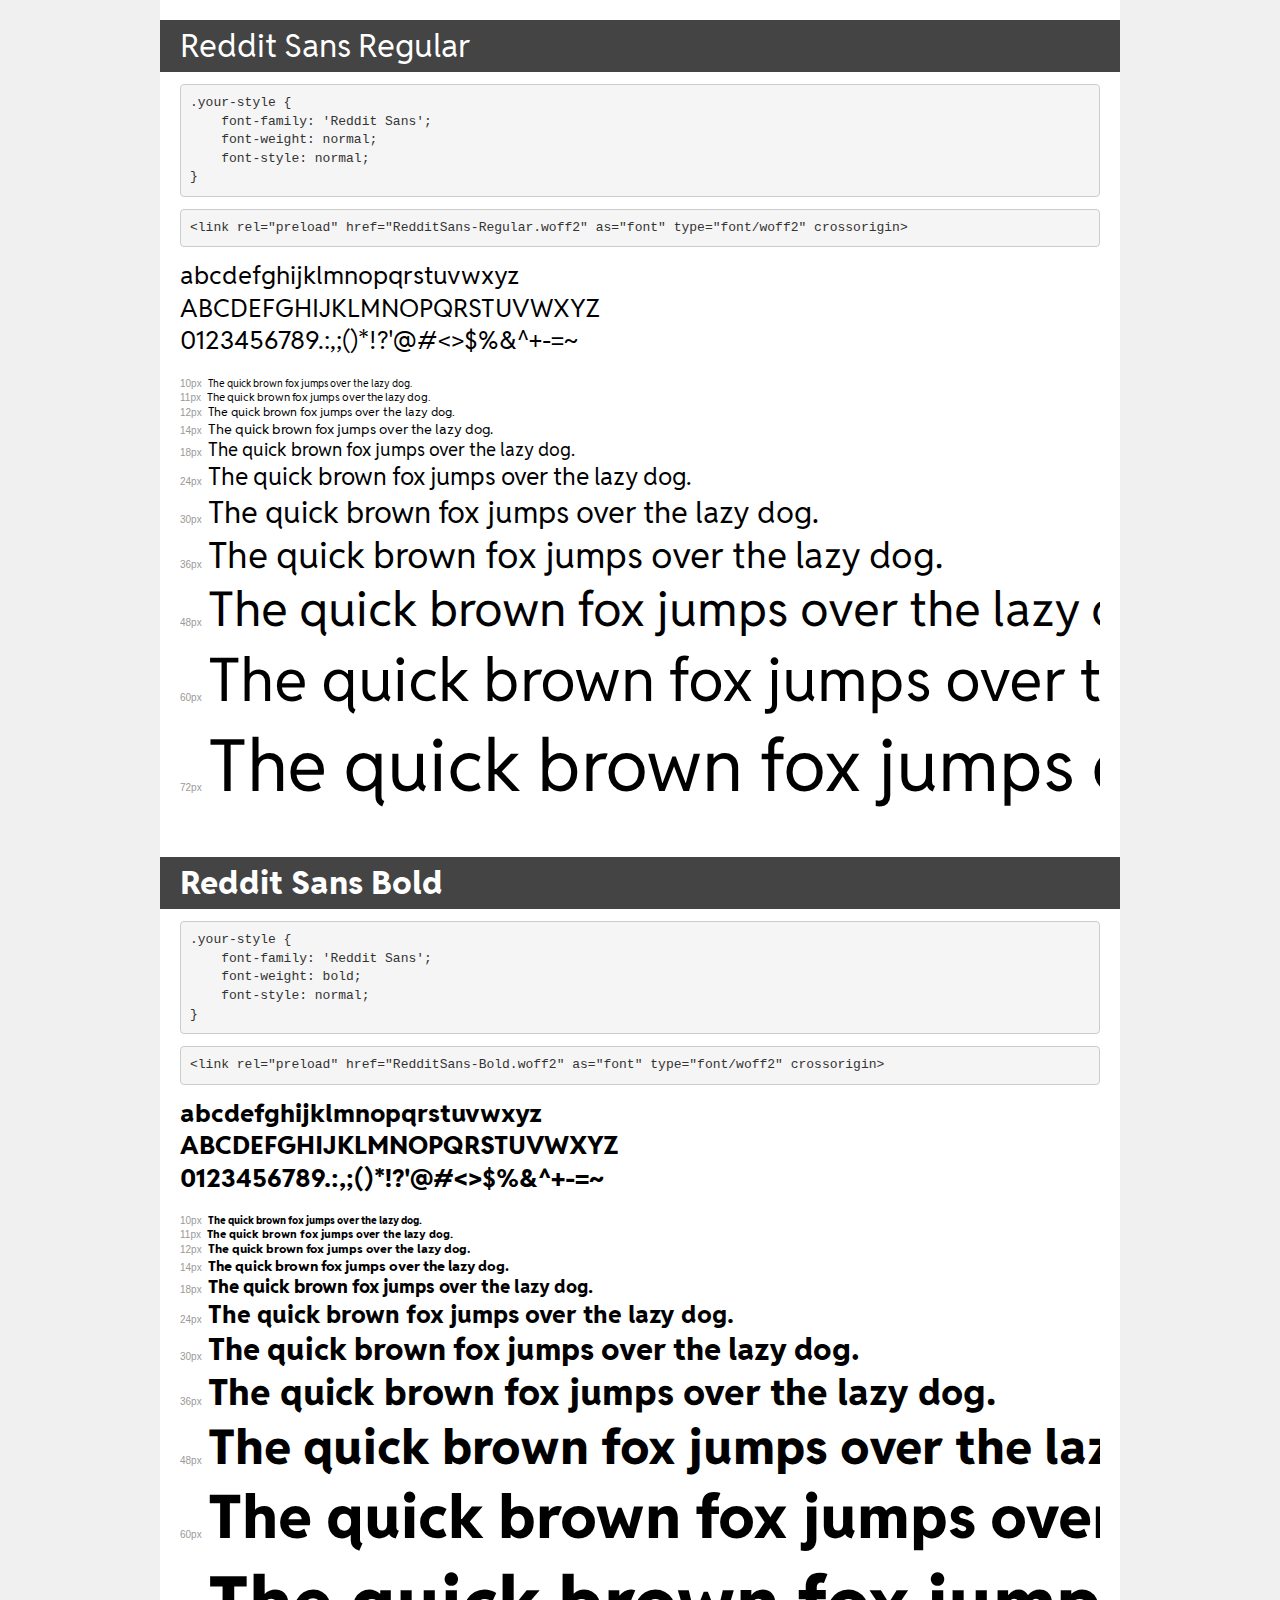
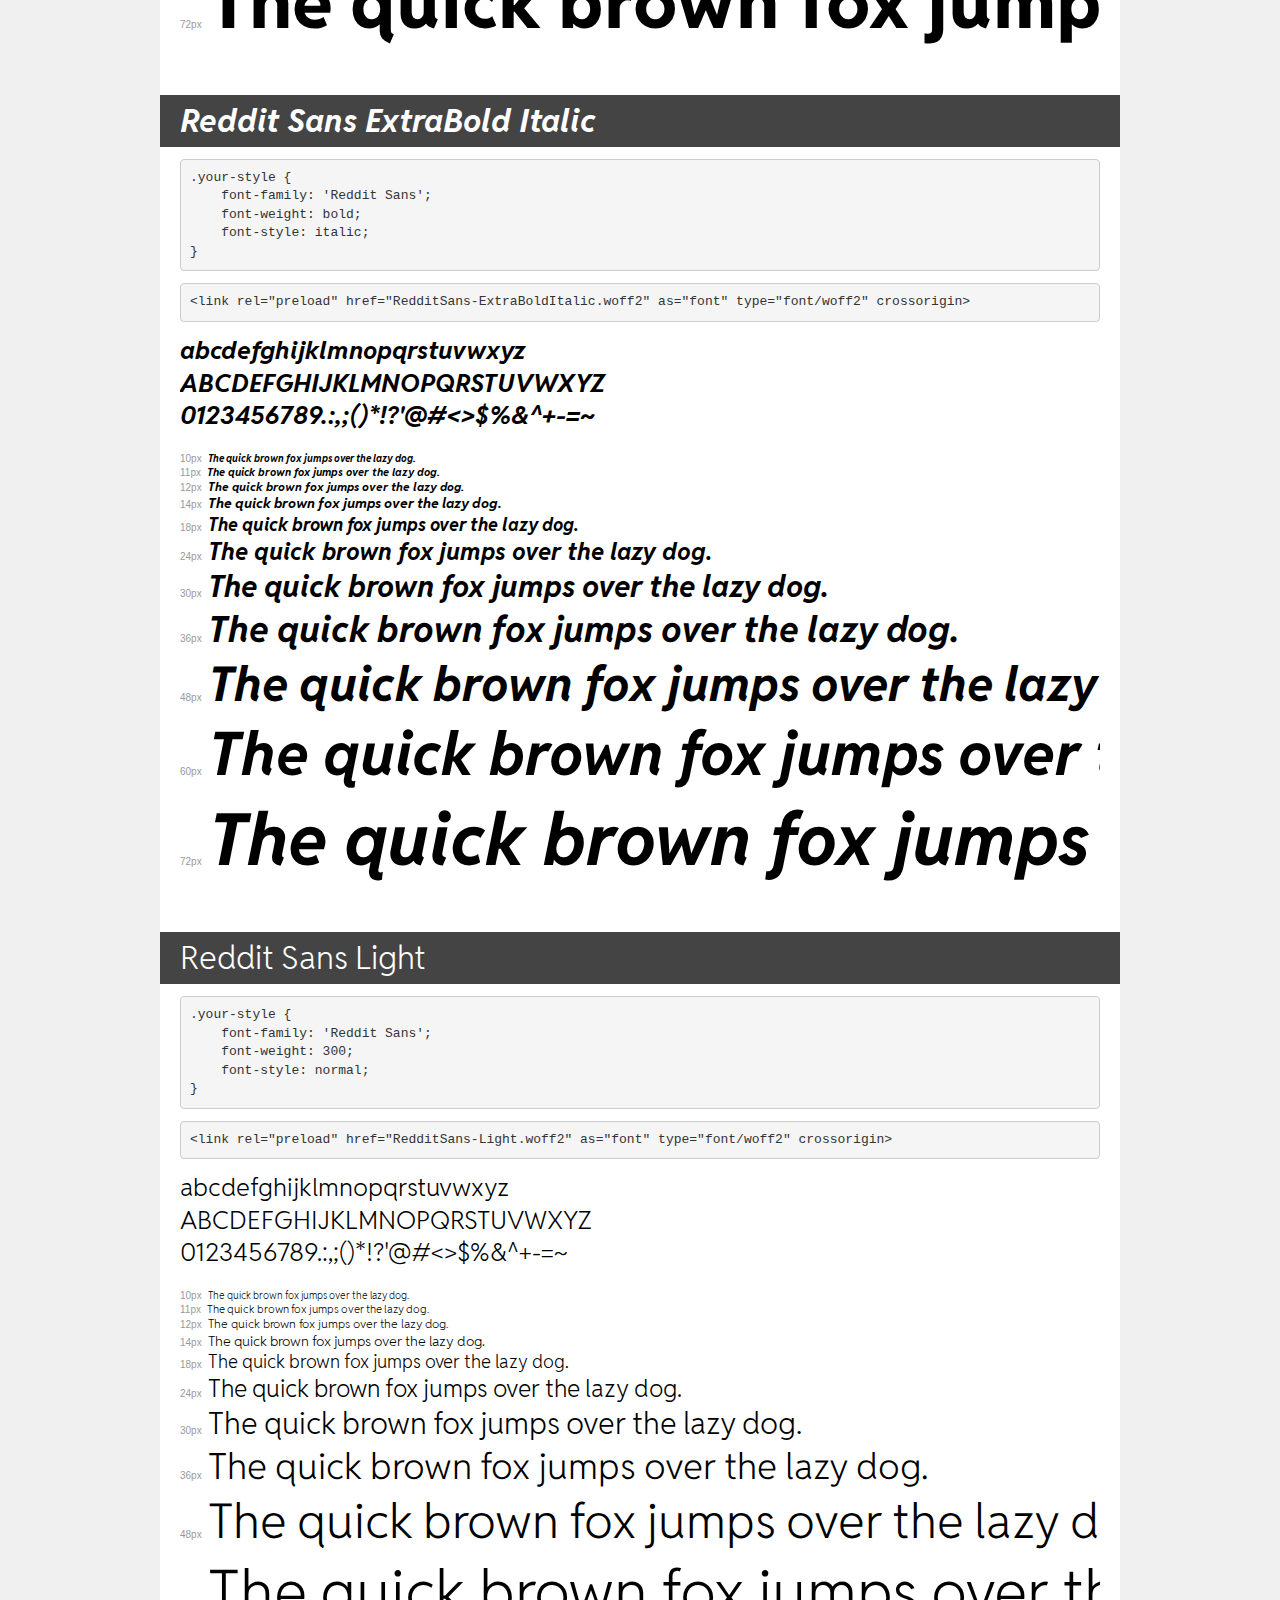
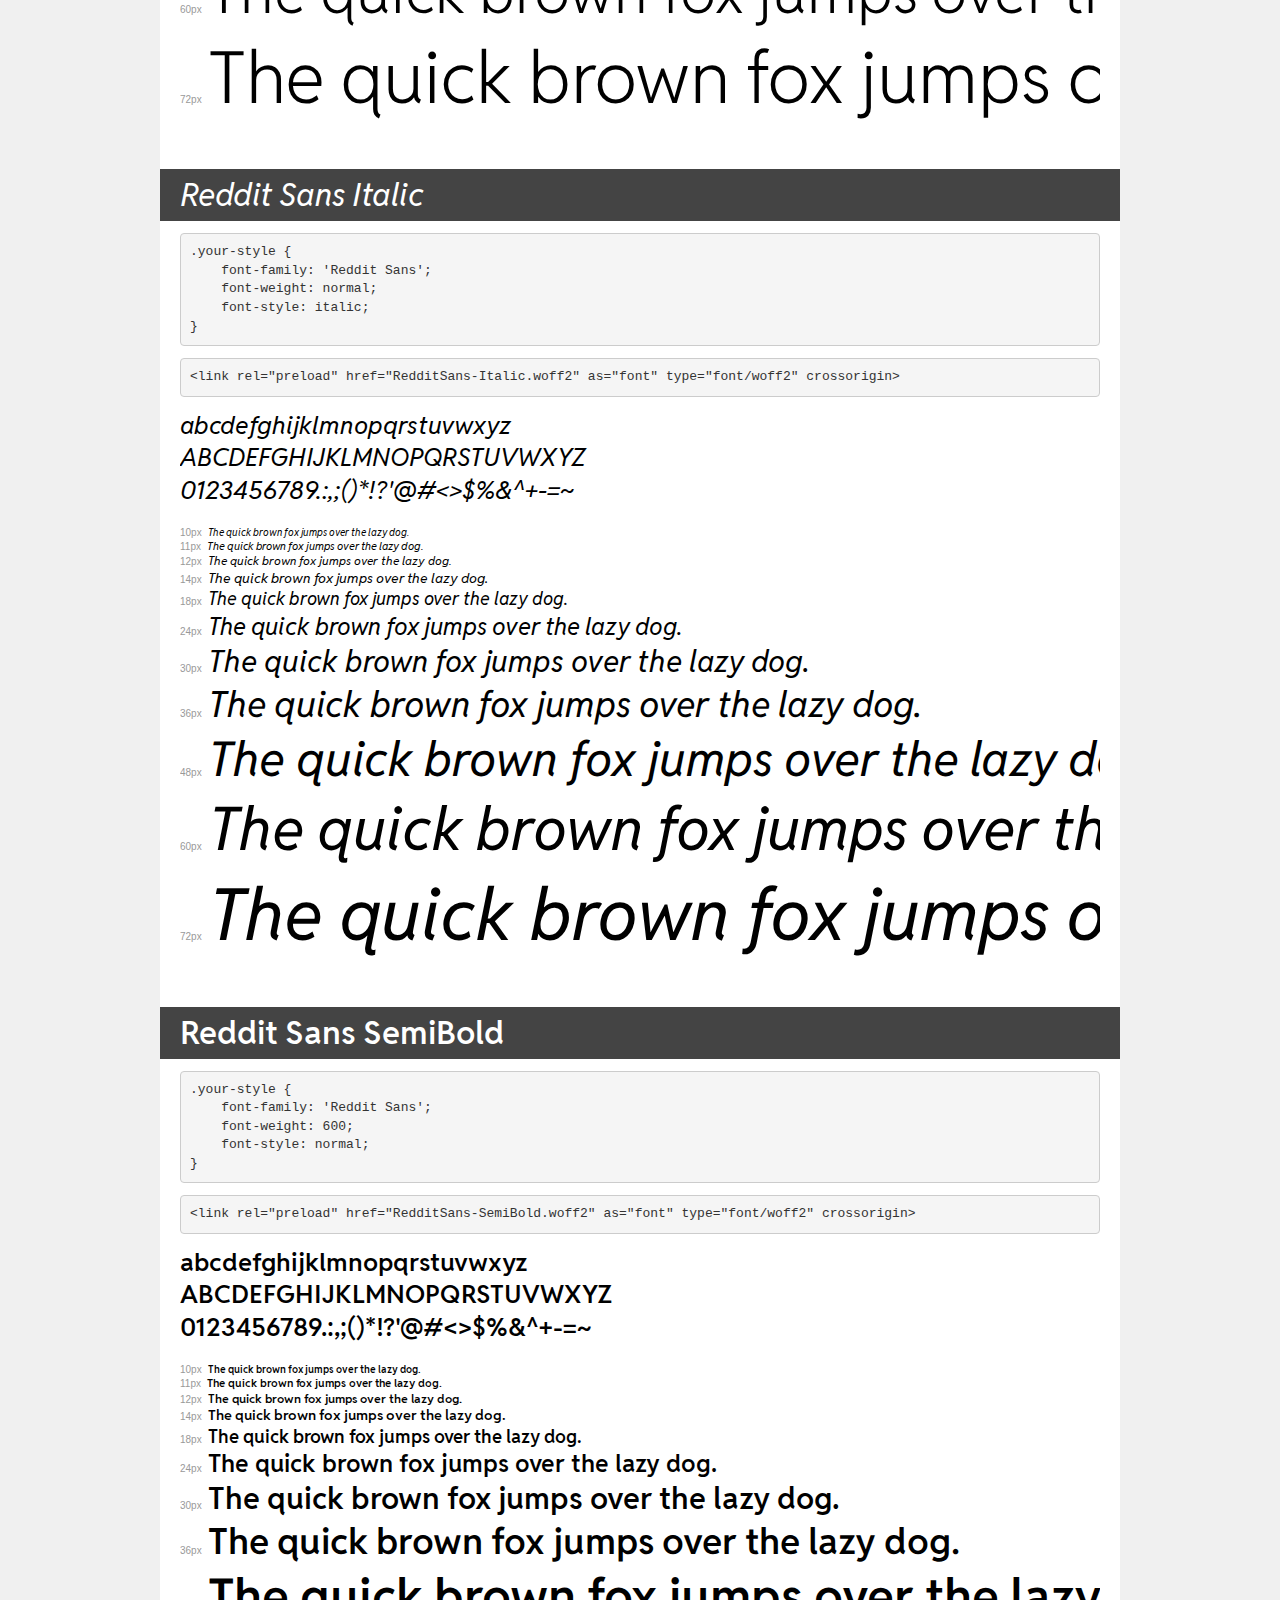
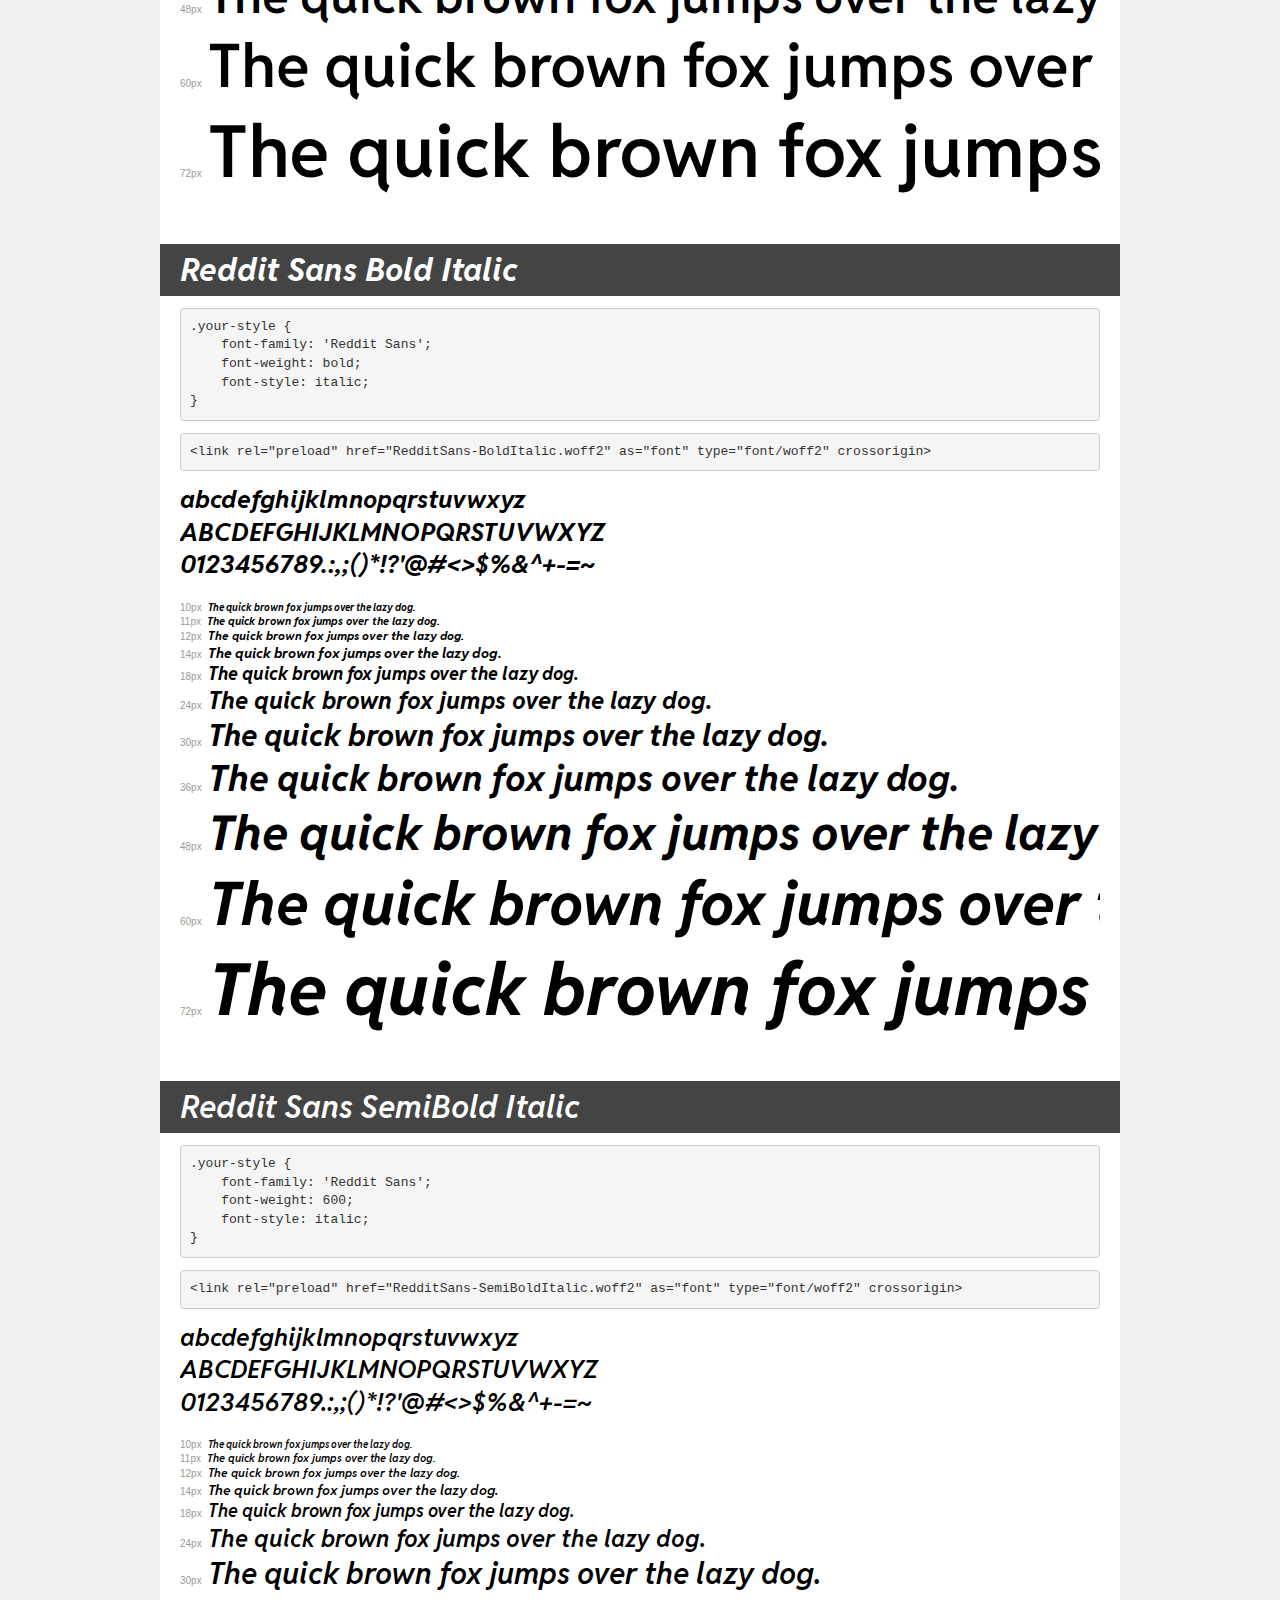
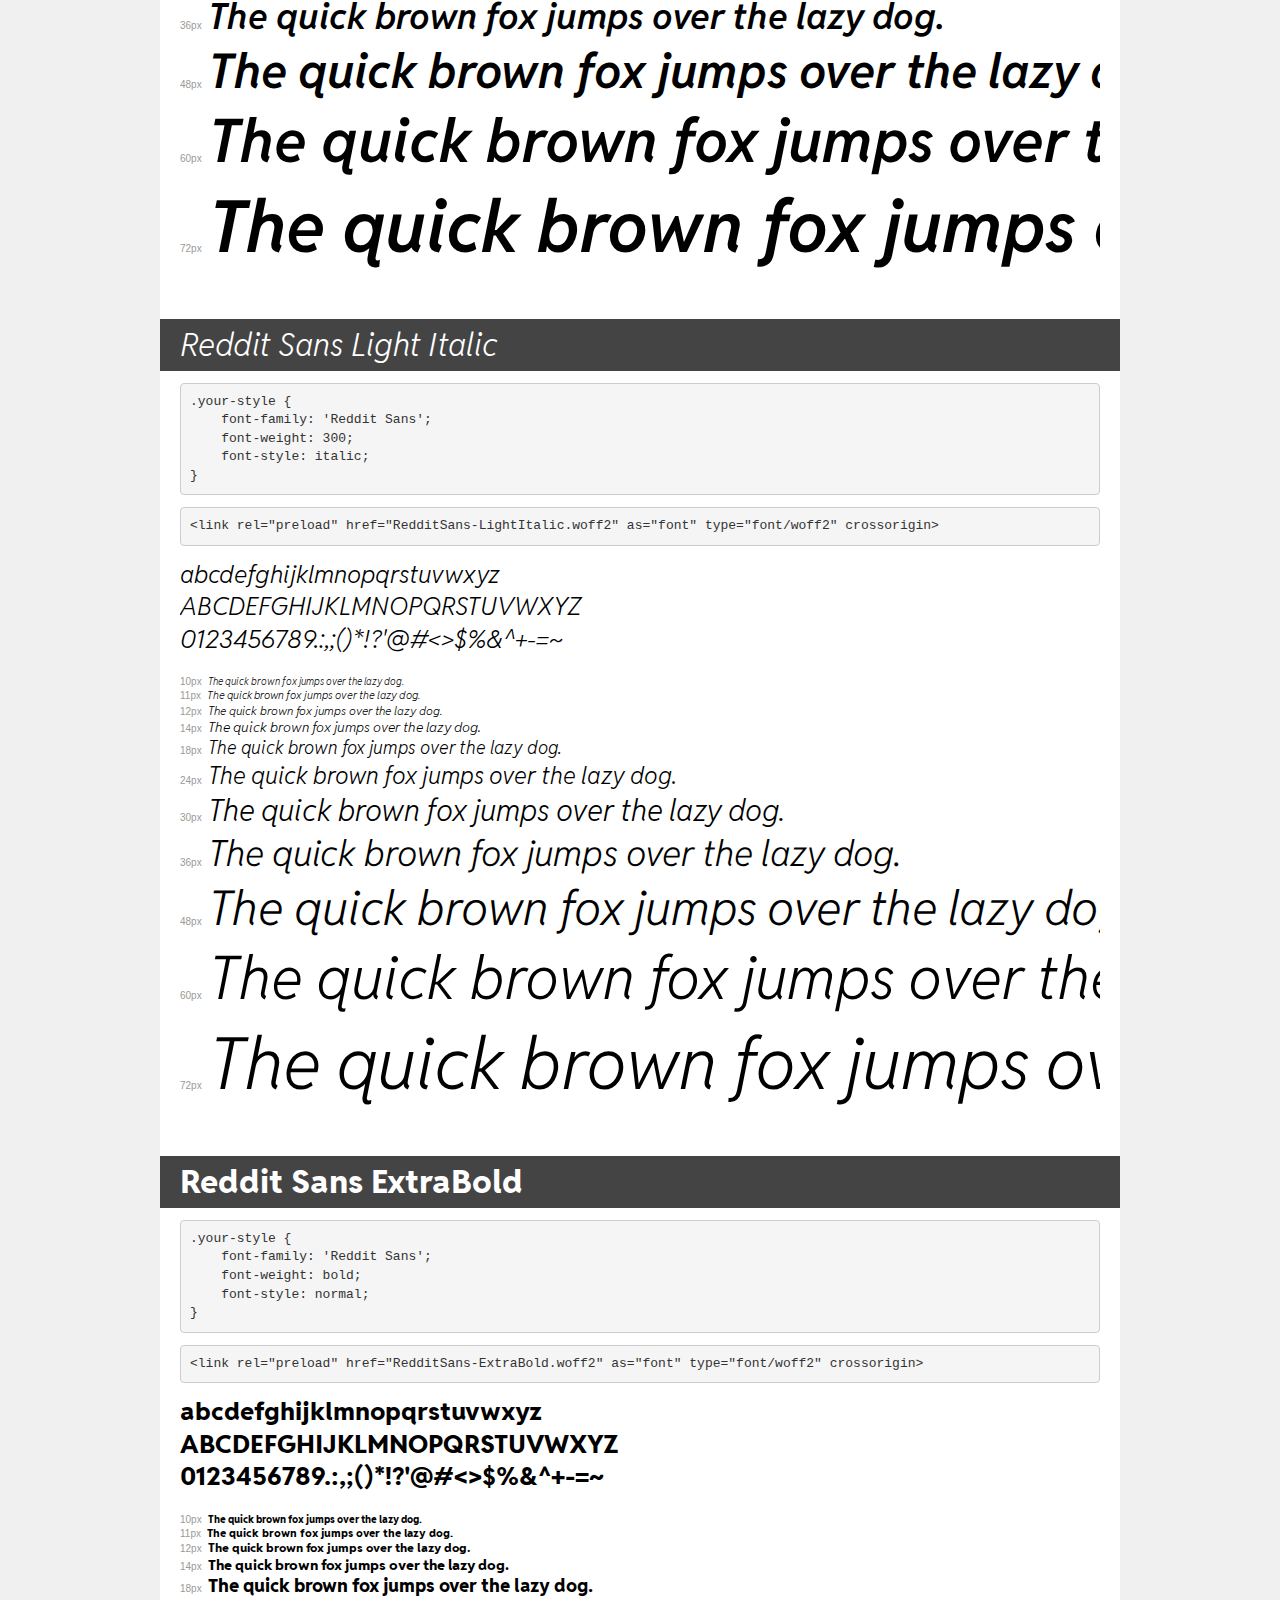
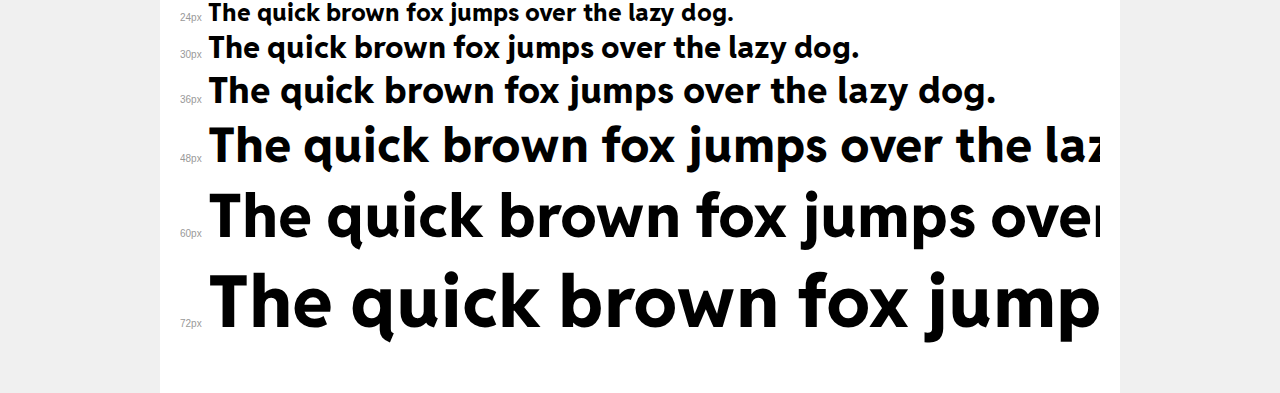
<file: src/fonts/RedditSans/demo.html>
<!DOCTYPE html>
<html lang="en">
<head>
    <meta charset="utf-8">
    <meta http-equiv="X-UA-Compatible" content="IE=edge">
    <meta name="viewport" content="width=device-width, initial-scale=1">
    <meta name="robots" content="noindex, noarchive">
    <meta name="format-detection" content="telephone=no">
    <title>Transfonter demo</title>
    <link href="stylesheet.css" rel="stylesheet">
    <style>
        /*
        http://meyerweb.com/eric/tools/css/reset/
        v2.0 | 20110126
        License: none (public domain)
        */
        html, body, div, span, applet, object, iframe,
        h1, h2, h3, h4, h5, h6, p, blockquote, pre,
        a, abbr, acronym, address, big, cite, code,
        del, dfn, em, img, ins, kbd, q, s, samp,
        small, strike, strong, sub, sup, tt, var,
        b, u, i, center,
        dl, dt, dd, ol, ul, li,
        fieldset, form, label, legend,
        table, caption, tbody, tfoot, thead, tr, th, td,
        article, aside, canvas, details, embed,
        figure, figcaption, footer, header, hgroup,
        menu, nav, output, ruby, section, summary,
        time, mark, audio, video {
            margin: 0;
            padding: 0;
            border: 0;
            font-size: 100%;
            font: inherit;
            vertical-align: baseline;
        }
        /* HTML5 display-role reset for older browsers */
        article, aside, details, figcaption, figure,
        footer, header, hgroup, menu, nav, section {
            display: block;
        }
        body {
            line-height: 1;
        }
        ol, ul {
            list-style: none;
        }
        blockquote, q {
            quotes: none;
        }
        blockquote:before, blockquote:after,
        q:before, q:after {
            content: '';
            content: none;
        }
        table {
            border-collapse: collapse;
            border-spacing: 0;
        }
        /* demo styles */
        body {
            background: #f0f0f0;
            color: #000;
        }
        .page {
            background: #fff;
            width: 920px;
            margin: 0 auto;
            padding: 20px 20px 0 20px;
            overflow: hidden;
        }
        .font-container {
            overflow-x: auto;
            overflow-y: hidden;
            margin-bottom: 40px;
            line-height: 1.3;
            white-space: nowrap;
            padding-bottom: 5px;
        }
        h1 {
            position: relative;
            background: #444;
            font-size: 32px;
            color: #fff;
            padding: 10px 20px;
            margin: 0 -20px 12px -20px;
        }
        .letters {
            font-size: 25px;
            margin-bottom: 20px;
        }
        .s10:before {
            content: '10px';
        }
        .s11:before {
            content: '11px';
        }
        .s12:before {
            content: '12px';
        }
        .s14:before {
            content: '14px';
        }
        .s18:before {
            content: '18px';
        }
        .s24:before {
            content: '24px';
        }
        .s30:before {
            content: '30px';
        }
        .s36:before {
            content: '36px';
        }
        .s48:before {
            content: '48px';
        }
        .s60:before {
            content: '60px';
        }
        .s72:before {
            content: '72px';
        }
        .s10:before, .s11:before, .s12:before, .s14:before,
        .s18:before, .s24:before, .s30:before, .s36:before,
        .s48:before, .s60:before, .s72:before {
            font-family: Arial, sans-serif;
            font-size: 10px;
            font-weight: normal;
            font-style: normal;
            color: #999;
            padding-right: 6px;
        }
        pre {
            display: block;
            padding: 9px;
            margin: 0 0 12px;
            font-family: Monaco, Menlo, Consolas, "Courier New", monospace;
            font-size: 13px;
            line-height: 1.428571429;
            color: #333;
            font-weight: normal;
            font-style: normal;
            background-color: #f5f5f5;
            border: 1px solid #ccc;
            overflow-x: auto;
            border-radius: 4px;
        }
        /* responsive */
        @media (max-width: 959px) {
            .page {
                width: auto;
                margin: 0;
            }
        }
    </style>
</head>
<body>
<div class="page">
    <div class="demo">
        <h1 style="font-family: 'Reddit Sans'; font-weight: normal; font-style: normal;">Reddit Sans Regular</h1>
        <pre title="Usage">.your-style {
    font-family: 'Reddit Sans';
    font-weight: normal;
    font-style: normal;
}</pre>
        <pre title="Preload (optional)">
&lt;link rel=&quot;preload&quot; href=&quot;RedditSans-Regular.woff2&quot; as=&quot;font&quot; type=&quot;font/woff2&quot; crossorigin&gt;</pre>
        <div class="font-container" style="font-family: 'Reddit Sans'; font-weight: normal; font-style: normal;">
            <p class="letters">
                abcdefghijklmnopqrstuvwxyz<br>
ABCDEFGHIJKLMNOPQRSTUVWXYZ<br>
                0123456789.:,;()*!?'@#&lt;&gt;$%&^+-=~
            </p>
            <p class="s10" style="font-size: 10px;">The quick brown fox jumps over the lazy dog.</p>
            <p class="s11" style="font-size: 11px;">The quick brown fox jumps over the lazy dog.</p>
            <p class="s12" style="font-size: 12px;">The quick brown fox jumps over the lazy dog.</p>
            <p class="s14" style="font-size: 14px;">The quick brown fox jumps over the lazy dog.</p>
            <p class="s18" style="font-size: 18px;">The quick brown fox jumps over the lazy dog.</p>
            <p class="s24" style="font-size: 24px;">The quick brown fox jumps over the lazy dog.</p>
            <p class="s30" style="font-size: 30px;">The quick brown fox jumps over the lazy dog.</p>
            <p class="s36" style="font-size: 36px;">The quick brown fox jumps over the lazy dog.</p>
            <p class="s48" style="font-size: 48px;">The quick brown fox jumps over the lazy dog.</p>
            <p class="s60" style="font-size: 60px;">The quick brown fox jumps over the lazy dog.</p>
            <p class="s72" style="font-size: 72px;">The quick brown fox jumps over the lazy dog.</p>
        </div>
    </div>

    <div class="demo">
        <h1 style="font-family: 'Reddit Sans'; font-weight: bold; font-style: normal;">Reddit Sans Bold</h1>
        <pre title="Usage">.your-style {
    font-family: 'Reddit Sans';
    font-weight: bold;
    font-style: normal;
}</pre>
        <pre title="Preload (optional)">
&lt;link rel=&quot;preload&quot; href=&quot;RedditSans-Bold.woff2&quot; as=&quot;font&quot; type=&quot;font/woff2&quot; crossorigin&gt;</pre>
        <div class="font-container" style="font-family: 'Reddit Sans'; font-weight: bold; font-style: normal;">
            <p class="letters">
                abcdefghijklmnopqrstuvwxyz<br>
ABCDEFGHIJKLMNOPQRSTUVWXYZ<br>
                0123456789.:,;()*!?'@#&lt;&gt;$%&^+-=~
            </p>
            <p class="s10" style="font-size: 10px;">The quick brown fox jumps over the lazy dog.</p>
            <p class="s11" style="font-size: 11px;">The quick brown fox jumps over the lazy dog.</p>
            <p class="s12" style="font-size: 12px;">The quick brown fox jumps over the lazy dog.</p>
            <p class="s14" style="font-size: 14px;">The quick brown fox jumps over the lazy dog.</p>
            <p class="s18" style="font-size: 18px;">The quick brown fox jumps over the lazy dog.</p>
            <p class="s24" style="font-size: 24px;">The quick brown fox jumps over the lazy dog.</p>
            <p class="s30" style="font-size: 30px;">The quick brown fox jumps over the lazy dog.</p>
            <p class="s36" style="font-size: 36px;">The quick brown fox jumps over the lazy dog.</p>
            <p class="s48" style="font-size: 48px;">The quick brown fox jumps over the lazy dog.</p>
            <p class="s60" style="font-size: 60px;">The quick brown fox jumps over the lazy dog.</p>
            <p class="s72" style="font-size: 72px;">The quick brown fox jumps over the lazy dog.</p>
        </div>
    </div>

    <div class="demo">
        <h1 style="font-family: 'Reddit Sans'; font-weight: bold; font-style: italic;">Reddit Sans ExtraBold Italic</h1>
        <pre title="Usage">.your-style {
    font-family: 'Reddit Sans';
    font-weight: bold;
    font-style: italic;
}</pre>
        <pre title="Preload (optional)">
&lt;link rel=&quot;preload&quot; href=&quot;RedditSans-ExtraBoldItalic.woff2&quot; as=&quot;font&quot; type=&quot;font/woff2&quot; crossorigin&gt;</pre>
        <div class="font-container" style="font-family: 'Reddit Sans'; font-weight: bold; font-style: italic;">
            <p class="letters">
                abcdefghijklmnopqrstuvwxyz<br>
ABCDEFGHIJKLMNOPQRSTUVWXYZ<br>
                0123456789.:,;()*!?'@#&lt;&gt;$%&^+-=~
            </p>
            <p class="s10" style="font-size: 10px;">The quick brown fox jumps over the lazy dog.</p>
            <p class="s11" style="font-size: 11px;">The quick brown fox jumps over the lazy dog.</p>
            <p class="s12" style="font-size: 12px;">The quick brown fox jumps over the lazy dog.</p>
            <p class="s14" style="font-size: 14px;">The quick brown fox jumps over the lazy dog.</p>
            <p class="s18" style="font-size: 18px;">The quick brown fox jumps over the lazy dog.</p>
            <p class="s24" style="font-size: 24px;">The quick brown fox jumps over the lazy dog.</p>
            <p class="s30" style="font-size: 30px;">The quick brown fox jumps over the lazy dog.</p>
            <p class="s36" style="font-size: 36px;">The quick brown fox jumps over the lazy dog.</p>
            <p class="s48" style="font-size: 48px;">The quick brown fox jumps over the lazy dog.</p>
            <p class="s60" style="font-size: 60px;">The quick brown fox jumps over the lazy dog.</p>
            <p class="s72" style="font-size: 72px;">The quick brown fox jumps over the lazy dog.</p>
        </div>
    </div>

    <div class="demo">
        <h1 style="font-family: 'Reddit Sans'; font-weight: 300; font-style: normal;">Reddit Sans Light</h1>
        <pre title="Usage">.your-style {
    font-family: 'Reddit Sans';
    font-weight: 300;
    font-style: normal;
}</pre>
        <pre title="Preload (optional)">
&lt;link rel=&quot;preload&quot; href=&quot;RedditSans-Light.woff2&quot; as=&quot;font&quot; type=&quot;font/woff2&quot; crossorigin&gt;</pre>
        <div class="font-container" style="font-family: 'Reddit Sans'; font-weight: 300; font-style: normal;">
            <p class="letters">
                abcdefghijklmnopqrstuvwxyz<br>
ABCDEFGHIJKLMNOPQRSTUVWXYZ<br>
                0123456789.:,;()*!?'@#&lt;&gt;$%&^+-=~
            </p>
            <p class="s10" style="font-size: 10px;">The quick brown fox jumps over the lazy dog.</p>
            <p class="s11" style="font-size: 11px;">The quick brown fox jumps over the lazy dog.</p>
            <p class="s12" style="font-size: 12px;">The quick brown fox jumps over the lazy dog.</p>
            <p class="s14" style="font-size: 14px;">The quick brown fox jumps over the lazy dog.</p>
            <p class="s18" style="font-size: 18px;">The quick brown fox jumps over the lazy dog.</p>
            <p class="s24" style="font-size: 24px;">The quick brown fox jumps over the lazy dog.</p>
            <p class="s30" style="font-size: 30px;">The quick brown fox jumps over the lazy dog.</p>
            <p class="s36" style="font-size: 36px;">The quick brown fox jumps over the lazy dog.</p>
            <p class="s48" style="font-size: 48px;">The quick brown fox jumps over the lazy dog.</p>
            <p class="s60" style="font-size: 60px;">The quick brown fox jumps over the lazy dog.</p>
            <p class="s72" style="font-size: 72px;">The quick brown fox jumps over the lazy dog.</p>
        </div>
    </div>

    <div class="demo">
        <h1 style="font-family: 'Reddit Sans'; font-weight: normal; font-style: italic;">Reddit Sans Italic</h1>
        <pre title="Usage">.your-style {
    font-family: 'Reddit Sans';
    font-weight: normal;
    font-style: italic;
}</pre>
        <pre title="Preload (optional)">
&lt;link rel=&quot;preload&quot; href=&quot;RedditSans-Italic.woff2&quot; as=&quot;font&quot; type=&quot;font/woff2&quot; crossorigin&gt;</pre>
        <div class="font-container" style="font-family: 'Reddit Sans'; font-weight: normal; font-style: italic;">
            <p class="letters">
                abcdefghijklmnopqrstuvwxyz<br>
ABCDEFGHIJKLMNOPQRSTUVWXYZ<br>
                0123456789.:,;()*!?'@#&lt;&gt;$%&^+-=~
            </p>
            <p class="s10" style="font-size: 10px;">The quick brown fox jumps over the lazy dog.</p>
            <p class="s11" style="font-size: 11px;">The quick brown fox jumps over the lazy dog.</p>
            <p class="s12" style="font-size: 12px;">The quick brown fox jumps over the lazy dog.</p>
            <p class="s14" style="font-size: 14px;">The quick brown fox jumps over the lazy dog.</p>
            <p class="s18" style="font-size: 18px;">The quick brown fox jumps over the lazy dog.</p>
            <p class="s24" style="font-size: 24px;">The quick brown fox jumps over the lazy dog.</p>
            <p class="s30" style="font-size: 30px;">The quick brown fox jumps over the lazy dog.</p>
            <p class="s36" style="font-size: 36px;">The quick brown fox jumps over the lazy dog.</p>
            <p class="s48" style="font-size: 48px;">The quick brown fox jumps over the lazy dog.</p>
            <p class="s60" style="font-size: 60px;">The quick brown fox jumps over the lazy dog.</p>
            <p class="s72" style="font-size: 72px;">The quick brown fox jumps over the lazy dog.</p>
        </div>
    </div>

    <div class="demo">
        <h1 style="font-family: 'Reddit Sans'; font-weight: 600; font-style: normal;">Reddit Sans SemiBold</h1>
        <pre title="Usage">.your-style {
    font-family: 'Reddit Sans';
    font-weight: 600;
    font-style: normal;
}</pre>
        <pre title="Preload (optional)">
&lt;link rel=&quot;preload&quot; href=&quot;RedditSans-SemiBold.woff2&quot; as=&quot;font&quot; type=&quot;font/woff2&quot; crossorigin&gt;</pre>
        <div class="font-container" style="font-family: 'Reddit Sans'; font-weight: 600; font-style: normal;">
            <p class="letters">
                abcdefghijklmnopqrstuvwxyz<br>
ABCDEFGHIJKLMNOPQRSTUVWXYZ<br>
                0123456789.:,;()*!?'@#&lt;&gt;$%&^+-=~
            </p>
            <p class="s10" style="font-size: 10px;">The quick brown fox jumps over the lazy dog.</p>
            <p class="s11" style="font-size: 11px;">The quick brown fox jumps over the lazy dog.</p>
            <p class="s12" style="font-size: 12px;">The quick brown fox jumps over the lazy dog.</p>
            <p class="s14" style="font-size: 14px;">The quick brown fox jumps over the lazy dog.</p>
            <p class="s18" style="font-size: 18px;">The quick brown fox jumps over the lazy dog.</p>
            <p class="s24" style="font-size: 24px;">The quick brown fox jumps over the lazy dog.</p>
            <p class="s30" style="font-size: 30px;">The quick brown fox jumps over the lazy dog.</p>
            <p class="s36" style="font-size: 36px;">The quick brown fox jumps over the lazy dog.</p>
            <p class="s48" style="font-size: 48px;">The quick brown fox jumps over the lazy dog.</p>
            <p class="s60" style="font-size: 60px;">The quick brown fox jumps over the lazy dog.</p>
            <p class="s72" style="font-size: 72px;">The quick brown fox jumps over the lazy dog.</p>
        </div>
    </div>

    <div class="demo">
        <h1 style="font-family: 'Reddit Sans'; font-weight: bold; font-style: italic;">Reddit Sans Bold Italic</h1>
        <pre title="Usage">.your-style {
    font-family: 'Reddit Sans';
    font-weight: bold;
    font-style: italic;
}</pre>
        <pre title="Preload (optional)">
&lt;link rel=&quot;preload&quot; href=&quot;RedditSans-BoldItalic.woff2&quot; as=&quot;font&quot; type=&quot;font/woff2&quot; crossorigin&gt;</pre>
        <div class="font-container" style="font-family: 'Reddit Sans'; font-weight: bold; font-style: italic;">
            <p class="letters">
                abcdefghijklmnopqrstuvwxyz<br>
ABCDEFGHIJKLMNOPQRSTUVWXYZ<br>
                0123456789.:,;()*!?'@#&lt;&gt;$%&^+-=~
            </p>
            <p class="s10" style="font-size: 10px;">The quick brown fox jumps over the lazy dog.</p>
            <p class="s11" style="font-size: 11px;">The quick brown fox jumps over the lazy dog.</p>
            <p class="s12" style="font-size: 12px;">The quick brown fox jumps over the lazy dog.</p>
            <p class="s14" style="font-size: 14px;">The quick brown fox jumps over the lazy dog.</p>
            <p class="s18" style="font-size: 18px;">The quick brown fox jumps over the lazy dog.</p>
            <p class="s24" style="font-size: 24px;">The quick brown fox jumps over the lazy dog.</p>
            <p class="s30" style="font-size: 30px;">The quick brown fox jumps over the lazy dog.</p>
            <p class="s36" style="font-size: 36px;">The quick brown fox jumps over the lazy dog.</p>
            <p class="s48" style="font-size: 48px;">The quick brown fox jumps over the lazy dog.</p>
            <p class="s60" style="font-size: 60px;">The quick brown fox jumps over the lazy dog.</p>
            <p class="s72" style="font-size: 72px;">The quick brown fox jumps over the lazy dog.</p>
        </div>
    </div>

    <div class="demo">
        <h1 style="font-family: 'Reddit Sans'; font-weight: 600; font-style: italic;">Reddit Sans SemiBold Italic</h1>
        <pre title="Usage">.your-style {
    font-family: 'Reddit Sans';
    font-weight: 600;
    font-style: italic;
}</pre>
        <pre title="Preload (optional)">
&lt;link rel=&quot;preload&quot; href=&quot;RedditSans-SemiBoldItalic.woff2&quot; as=&quot;font&quot; type=&quot;font/woff2&quot; crossorigin&gt;</pre>
        <div class="font-container" style="font-family: 'Reddit Sans'; font-weight: 600; font-style: italic;">
            <p class="letters">
                abcdefghijklmnopqrstuvwxyz<br>
ABCDEFGHIJKLMNOPQRSTUVWXYZ<br>
                0123456789.:,;()*!?'@#&lt;&gt;$%&^+-=~
            </p>
            <p class="s10" style="font-size: 10px;">The quick brown fox jumps over the lazy dog.</p>
            <p class="s11" style="font-size: 11px;">The quick brown fox jumps over the lazy dog.</p>
            <p class="s12" style="font-size: 12px;">The quick brown fox jumps over the lazy dog.</p>
            <p class="s14" style="font-size: 14px;">The quick brown fox jumps over the lazy dog.</p>
            <p class="s18" style="font-size: 18px;">The quick brown fox jumps over the lazy dog.</p>
            <p class="s24" style="font-size: 24px;">The quick brown fox jumps over the lazy dog.</p>
            <p class="s30" style="font-size: 30px;">The quick brown fox jumps over the lazy dog.</p>
            <p class="s36" style="font-size: 36px;">The quick brown fox jumps over the lazy dog.</p>
            <p class="s48" style="font-size: 48px;">The quick brown fox jumps over the lazy dog.</p>
            <p class="s60" style="font-size: 60px;">The quick brown fox jumps over the lazy dog.</p>
            <p class="s72" style="font-size: 72px;">The quick brown fox jumps over the lazy dog.</p>
        </div>
    </div>

    <div class="demo">
        <h1 style="font-family: 'Reddit Sans'; font-weight: 300; font-style: italic;">Reddit Sans Light Italic</h1>
        <pre title="Usage">.your-style {
    font-family: 'Reddit Sans';
    font-weight: 300;
    font-style: italic;
}</pre>
        <pre title="Preload (optional)">
&lt;link rel=&quot;preload&quot; href=&quot;RedditSans-LightItalic.woff2&quot; as=&quot;font&quot; type=&quot;font/woff2&quot; crossorigin&gt;</pre>
        <div class="font-container" style="font-family: 'Reddit Sans'; font-weight: 300; font-style: italic;">
            <p class="letters">
                abcdefghijklmnopqrstuvwxyz<br>
ABCDEFGHIJKLMNOPQRSTUVWXYZ<br>
                0123456789.:,;()*!?'@#&lt;&gt;$%&^+-=~
            </p>
            <p class="s10" style="font-size: 10px;">The quick brown fox jumps over the lazy dog.</p>
            <p class="s11" style="font-size: 11px;">The quick brown fox jumps over the lazy dog.</p>
            <p class="s12" style="font-size: 12px;">The quick brown fox jumps over the lazy dog.</p>
            <p class="s14" style="font-size: 14px;">The quick brown fox jumps over the lazy dog.</p>
            <p class="s18" style="font-size: 18px;">The quick brown fox jumps over the lazy dog.</p>
            <p class="s24" style="font-size: 24px;">The quick brown fox jumps over the lazy dog.</p>
            <p class="s30" style="font-size: 30px;">The quick brown fox jumps over the lazy dog.</p>
            <p class="s36" style="font-size: 36px;">The quick brown fox jumps over the lazy dog.</p>
            <p class="s48" style="font-size: 48px;">The quick brown fox jumps over the lazy dog.</p>
            <p class="s60" style="font-size: 60px;">The quick brown fox jumps over the lazy dog.</p>
            <p class="s72" style="font-size: 72px;">The quick brown fox jumps over the lazy dog.</p>
        </div>
    </div>

    <div class="demo">
        <h1 style="font-family: 'Reddit Sans'; font-weight: bold; font-style: normal;">Reddit Sans ExtraBold</h1>
        <pre title="Usage">.your-style {
    font-family: 'Reddit Sans';
    font-weight: bold;
    font-style: normal;
}</pre>
        <pre title="Preload (optional)">
&lt;link rel=&quot;preload&quot; href=&quot;RedditSans-ExtraBold.woff2&quot; as=&quot;font&quot; type=&quot;font/woff2&quot; crossorigin&gt;</pre>
        <div class="font-container" style="font-family: 'Reddit Sans'; font-weight: bold; font-style: normal;">
            <p class="letters">
                abcdefghijklmnopqrstuvwxyz<br>
ABCDEFGHIJKLMNOPQRSTUVWXYZ<br>
                0123456789.:,;()*!?'@#&lt;&gt;$%&^+-=~
            </p>
            <p class="s10" style="font-size: 10px;">The quick brown fox jumps over the lazy dog.</p>
            <p class="s11" style="font-size: 11px;">The quick brown fox jumps over the lazy dog.</p>
            <p class="s12" style="font-size: 12px;">The quick brown fox jumps over the lazy dog.</p>
            <p class="s14" style="font-size: 14px;">The quick brown fox jumps over the lazy dog.</p>
            <p class="s18" style="font-size: 18px;">The quick brown fox jumps over the lazy dog.</p>
            <p class="s24" style="font-size: 24px;">The quick brown fox jumps over the lazy dog.</p>
            <p class="s30" style="font-size: 30px;">The quick brown fox jumps over the lazy dog.</p>
            <p class="s36" style="font-size: 36px;">The quick brown fox jumps over the lazy dog.</p>
            <p class="s48" style="font-size: 48px;">The quick brown fox jumps over the lazy dog.</p>
            <p class="s60" style="font-size: 60px;">The quick brown fox jumps over the lazy dog.</p>
            <p class="s72" style="font-size: 72px;">The quick brown fox jumps over the lazy dog.</p>
        </div>
    </div>

</div>
</body>
</html>
</file>
<file: src/fonts/RedditSans/stylesheet.css>
@font-face {
    font-family: 'Reddit Sans';
    src: url('RedditSans-Regular.eot');
    src: local('Reddit Sans Regular'), local('RedditSans-Regular'),
        url('RedditSans-Regular.eot?#iefix') format('embedded-opentype'),
        url('RedditSans-Regular.woff2') format('woff2'),
        url('RedditSans-Regular.woff') format('woff'),
        url('RedditSans-Regular.ttf') format('truetype');
    font-weight: normal;
    font-style: normal;
    font-display: swap;
}

@font-face {
    font-family: 'Reddit Sans';
    src: url('RedditSans-Bold.eot');
    src: local('Reddit Sans Bold'), local('RedditSans-Bold'),
        url('RedditSans-Bold.eot?#iefix') format('embedded-opentype'),
        url('RedditSans-Bold.woff2') format('woff2'),
        url('RedditSans-Bold.woff') format('woff'),
        url('RedditSans-Bold.ttf') format('truetype');
    font-weight: bold;
    font-style: normal;
    font-display: swap;
}

@font-face {
    font-family: 'Reddit Sans';
    src: url('RedditSans-ExtraBoldItalic.eot');
    src: local('Reddit Sans ExtraBold Italic'), local('RedditSans-ExtraBoldItalic'),
        url('RedditSans-ExtraBoldItalic.eot?#iefix') format('embedded-opentype'),
        url('RedditSans-ExtraBoldItalic.woff2') format('woff2'),
        url('RedditSans-ExtraBoldItalic.woff') format('woff'),
        url('RedditSans-ExtraBoldItalic.ttf') format('truetype');
    font-weight: bold;
    font-style: italic;
    font-display: swap;
}

@font-face {
    font-family: 'Reddit Sans';
    src: url('RedditSans-Light.eot');
    src: local('Reddit Sans Light'), local('RedditSans-Light'),
        url('RedditSans-Light.eot?#iefix') format('embedded-opentype'),
        url('RedditSans-Light.woff2') format('woff2'),
        url('RedditSans-Light.woff') format('woff'),
        url('RedditSans-Light.ttf') format('truetype');
    font-weight: 300;
    font-style: normal;
    font-display: swap;
}

@font-face {
    font-family: 'Reddit Sans';
    src: url('RedditSans-Italic.eot');
    src: local('Reddit Sans Italic'), local('RedditSans-Italic'),
        url('RedditSans-Italic.eot?#iefix') format('embedded-opentype'),
        url('RedditSans-Italic.woff2') format('woff2'),
        url('RedditSans-Italic.woff') format('woff'),
        url('RedditSans-Italic.ttf') format('truetype');
    font-weight: normal;
    font-style: italic;
    font-display: swap;
}

@font-face {
    font-family: 'Reddit Sans';
    src: url('RedditSans-SemiBold.eot');
    src: local('Reddit Sans SemiBold'), local('RedditSans-SemiBold'),
        url('RedditSans-SemiBold.eot?#iefix') format('embedded-opentype'),
        url('RedditSans-SemiBold.woff2') format('woff2'),
        url('RedditSans-SemiBold.woff') format('woff'),
        url('RedditSans-SemiBold.ttf') format('truetype');
    font-weight: 600;
    font-style: normal;
    font-display: swap;
}

@font-face {
    font-family: 'Reddit Sans';
    src: url('RedditSans-BoldItalic.eot');
    src: local('Reddit Sans Bold Italic'), local('RedditSans-BoldItalic'),
        url('RedditSans-BoldItalic.eot?#iefix') format('embedded-opentype'),
        url('RedditSans-BoldItalic.woff2') format('woff2'),
        url('RedditSans-BoldItalic.woff') format('woff'),
        url('RedditSans-BoldItalic.ttf') format('truetype');
    font-weight: bold;
    font-style: italic;
    font-display: swap;
}

@font-face {
    font-family: 'Reddit Sans';
    src: url('RedditSans-SemiBoldItalic.eot');
    src: local('Reddit Sans SemiBold Italic'), local('RedditSans-SemiBoldItalic'),
        url('RedditSans-SemiBoldItalic.eot?#iefix') format('embedded-opentype'),
        url('RedditSans-SemiBoldItalic.woff2') format('woff2'),
        url('RedditSans-SemiBoldItalic.woff') format('woff'),
        url('RedditSans-SemiBoldItalic.ttf') format('truetype');
    font-weight: 600;
    font-style: italic;
    font-display: swap;
}

@font-face {
    font-family: 'Reddit Sans';
    src: url('RedditSans-LightItalic.eot');
    src: local('Reddit Sans Light Italic'), local('RedditSans-LightItalic'),
        url('RedditSans-LightItalic.eot?#iefix') format('embedded-opentype'),
        url('RedditSans-LightItalic.woff2') format('woff2'),
        url('RedditSans-LightItalic.woff') format('woff'),
        url('RedditSans-LightItalic.ttf') format('truetype');
    font-weight: 300;
    font-style: italic;
    font-display: swap;
}

@font-face {
    font-family: 'Reddit Sans';
    src: url('RedditSans-ExtraBold.eot');
    src: local('Reddit Sans ExtraBold'), local('RedditSans-ExtraBold'),
        url('RedditSans-ExtraBold.eot?#iefix') format('embedded-opentype'),
        url('RedditSans-ExtraBold.woff2') format('woff2'),
        url('RedditSans-ExtraBold.woff') format('woff'),
        url('RedditSans-ExtraBold.ttf') format('truetype');
    font-weight: bold;
    font-style: normal;
    font-display: swap;
}
</file>
